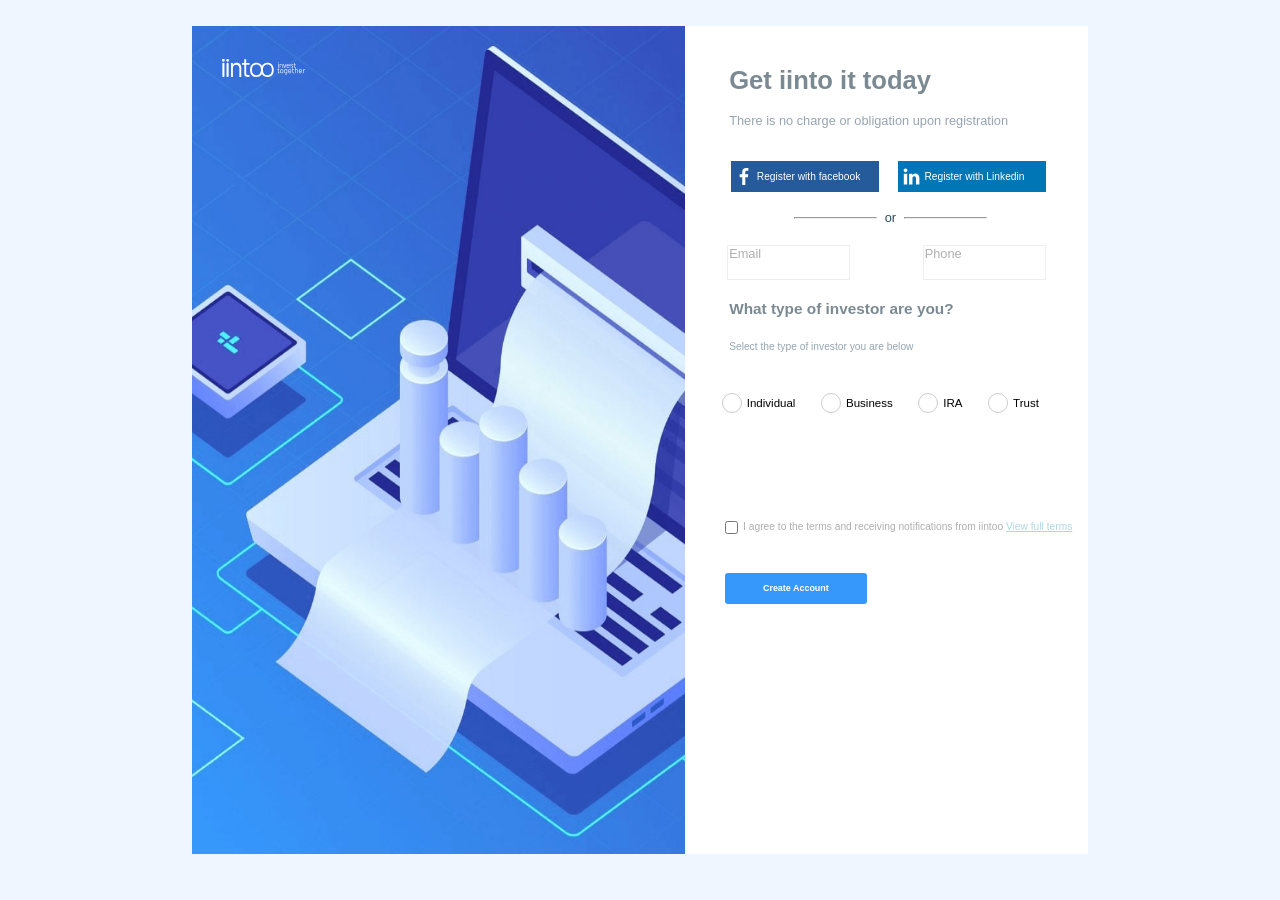
<file: index.html>
<!DOCTYPE html>
<html lang="en">
<head>
  <meta charset="UTF-8">
  <meta name="viewport" content="width=device-width, initial-scale=1.0">
  <link rel="stylesheet" href="code.css">
  <title>Homework</title>
</head>
<body>
  <main>
    <section>
      <div class="first-block">
        <div class="image-container">
          <img src="bg.jpg" alt="main_img" class="main-image">
          <img src="logo.svg" alt="logo" class="logo">
        </div>
      </div>
      <div class="second-block">
        <div class="second-part">
          <H1 class="opening-text">
            Get iinto it today
          </H1>
          <p class="opening-text_subhead">
            There is no charge or obligation upon registration
          </p>
          <div class="link-sm">
            <a href="#" class="link-disc">
              <div class="facebook-logo">
                <img src="facebook.svg" alt="facebook" class="social-logo_img">
                <div class="link-sm_text">
                  <p class="social-logo_text">Register with facebook</p>
                </div>
              </div>
            </a>
            <a href="#" class="link-disc">
              <div class="linkedin-logo">
                <img src="linkedin.svg" alt="facebook" class="social-logo_img">
                <div class="link-sm_text">
                  <p class="social-logo_text">Register with Linkedin</p>
                </div>
              </div>
            </a>
          </div>
          <div class="or">
            <hr>
             <p class="or-text"> or </p> 
            <hr>
          </div>   
          <div class="input-container">
            <div class="input-block_em">
              <label for="email" class="labelem">Email</label>
              <input type="email" id="email" class="email">
              <div class="hidden">
              </div>
            </div>
            <div class="input-block_ph">
              <label for="Phone" class="labelph">Phone</label>
              <input type="text" id="Phone" class="phone">
              <div class="hidden">
              </div>
            </div>
          </div>  
          <H2 class="opening-text-2">
            What type of investor are you?
          </H2>
          <p class="opening-text_subhead-2">
            Select the type of investor you are below
          </p> 
          <div class="radio-button">
            <div class="choose">
              <input type="radio" id="Individual" class="individual" name="investor-type" value="Individual">
              <label for="Individual" class="label-radio" title="Choose only one">Individual</label>
              <div class="discription-individual">
                I am a natural person investing on my <br>
                own behalf as a sole owner, joint tenant, <br>
                or tenant in common.
              </div>   
            </div>
            <div class="choose">
              <input type="radio" id="Business" class="business" name="investor-type" value="Business">
              <label for="Business" class="label-radio" title="Choose only one">Business</label>
              <div class="discription-business">
                I am investing on behalf of a company. <br>
                I manage corporate liquidity and create financial <br>
                reserves through a business account to scale operations and protect assets.
              </div>   
            </div>
            <div class="choose">
              <input type="radio" id="IRA" class="ira" name="investor-type" value="IRA">
              <label for="IRA" class="label-radio" title="Choose only one">IRA</label>
              <div class="discription-ira">
                I am saving for retirement individually.<br>
                  I use a personal account with tax advantages for <br>
                long-term planning to maximize net returns and ensure future financial stability.
              </div>   
            </div>
            <div class="choose">
              <input type="radio" id="Trust" class="trust" name="investor-type" value="Trust">
              <label for="Trust" class="label-radio" title="Choose only one">Trust</label>
              <div class="discription-trust">
                I am managing family capital or an inheritance.<br>
                  I ensure legal asset protection and structured wealth transfer<br>
                to beneficiaries through a trust to preserve fortune for future generations.
              </div>
            </div>
          </div>
          <div class="terms">
            <input type="checkbox" id="term">
            <label for="term" class="term-lb">I agree to the terms and receiving notifications from iintoo <a href="#" class="terms-link">View full terms</a></label>
          </div>
          <a href="#" class="reg">
            <div class="create-button">
              Create Account
            </div>
          </a>
        </div>
      </div>
    </section>
  </main>
</body>
</html>
</file>
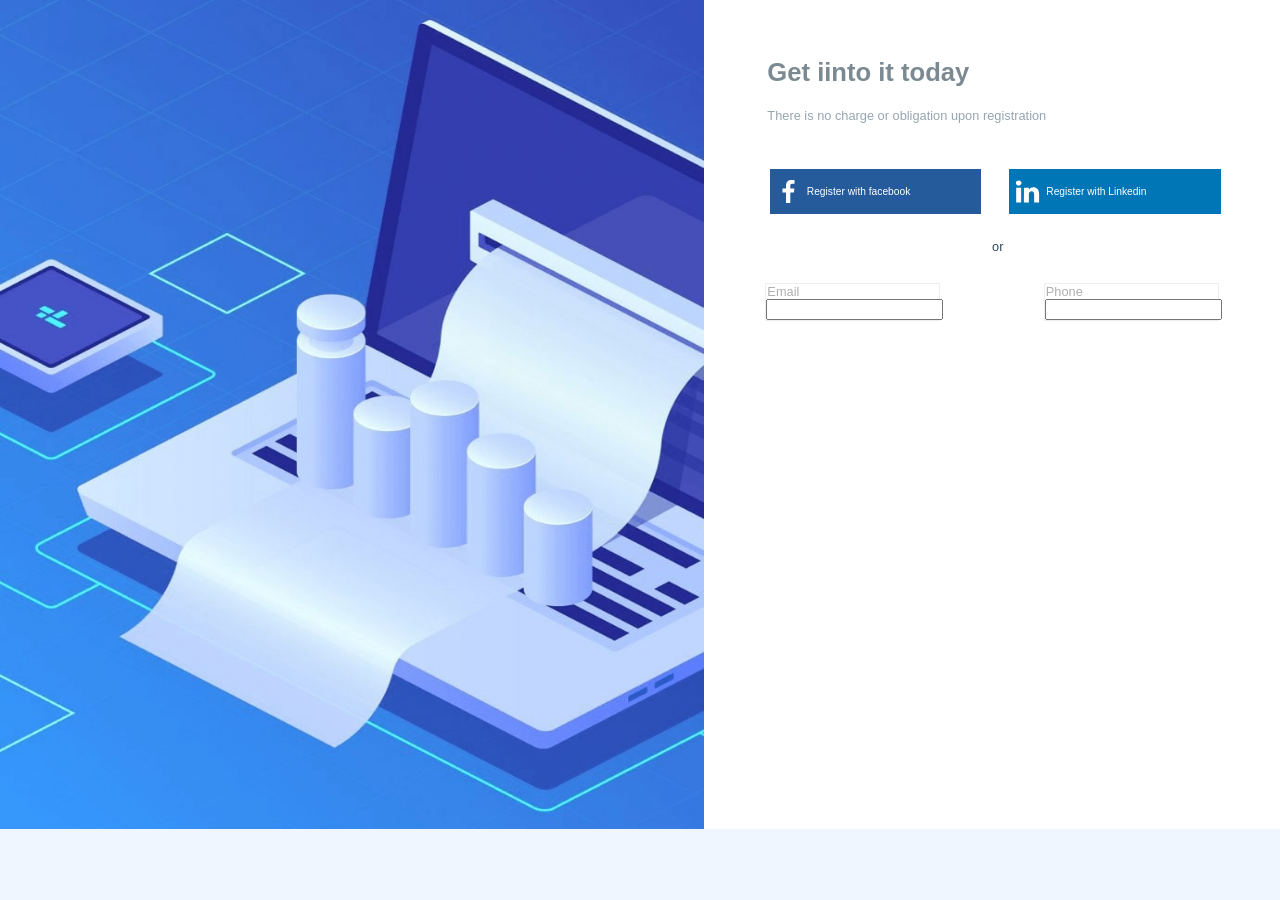
<file: lesson.html>
<!DOCTYPE html>
<html lang="en">
<head>
  <meta charset="UTF-8">
  <meta name="viewport" content="width=device-width, initial-scale=1.0">
  <link rel="stylesheet" href="/code.css">
  <title>Document</title>
</head>
<body>
  <section>
    <div class="first-block">
      <div class="image-container">
        <img src="/bg.jpg" alt="main_img" class="main-image">
      </div>
    </div>
    <div class="second-block">
      <div class="second-part">
        <H1 class="opening-text">
          Get iinto it today
        </H1>
        <p class="opening-text_subhead">
          There is no charge or obligation upon registration
        </p>
        <div class="link-sm">
          <a href="#" class="link-disc">
            <div class="facebook-logo">
              <img src="/facebook.svg" alt="facebook" class="social-logo_img">
              <div class="link-sm_text">
                <p class="social-logo_text">Register with facebook</p>
              </div>
            </div>
          </a>
          <a href="#" class="link-disc">
            <div class="linkedin-logo">
              <img src="/linkedin.svg" alt="facebook" class="social-logo_img">
              <div class="link-sm_text">
                <p class="social-logo_text">Register with Linkedin</p>
              </div>
            </div>
          </a>
        </div>
        <div class="or">
          <p class="or-text"> or </p> 
        </div>   
        <div class="input-container">
          <div class="input-block_em">
            <label for="email" class="labelem">Email</label>
            <input type="email" id="email">
            <div class="hidden">
            </div>
          </div>
          <div class="input-block_ph">
            <label for="Phone" class="labelph">Phone</label>
            <input type="text" id="Phone">
            <div class="hidden">
            </div>
          </div>
        </div>   
      </div>
    </div>
  </section>

</body>
</html>
</file>
<file: code.css>
*{
  margin: 0;
}

@font-face {
  font-family: 'Barlow';
  src: url('barlow.woff2');
  font-weight: normal;
  font-style: normal;
}

body{
  background-color: #EFF6FF;
}

main{
  width: 70%;
  margin-left: 15%;
  margin-top: 2%;
  height: 93vh;
  box-sizing: border-box;
}

section{
  display: flex;
  height: 93vh;
  box-sizing: border-box;
}
a{
  text-decoration: none;
}

.first-block{
  width: 55%;
  margin: 0;
  position: relative;
}
.main-image{
  width:100%;
  margin: 0;
  height: 99%;
}

.logo{
  position: absolute;
  width: 17%;
  top: 4%;
  left: 6%;
}

.image-container{
  width: 100%;
  height: 100%;
  display: flex;
  justify-content: center;
}

.link-disc{
  width: 35%;
}
.second-block{
  width: 45%;
  height: 100%;
}
.second-part{
  width: 100%;
  height: 99%;
  background-color: #FFFFFF;
}

.opening-text{
  width: 90%;
  color: #7B8A92;
  padding-top: 10%;
  height: 5%;
  font-family:Barlow, sans-serif;
  font-size: 2vw;
  margin-left: 11%;
}

.opening-text_subhead{
  margin-top: 1%;
  font-size: 1vw;
  width: 90%;
  margin-bottom: 10%;
  margin-left: 11%;
  color: #96A5B1;
  font-family:Barlow, sans-serif;
}

.link-sm{
  width: 99%;
  justify-content: center;
  display: flex;
  gap: 7%;
}

.facebook-logo{
  width: 100%;
  height: 80%;
  background-color:#255A9B;
  display: flex;
  padding: 3%;
  align-items: center;
}

.linkedin-logo{
  width: 100%;
  height: 80%;
  background-color:#0076B6;
  display: flex;
  padding: 3%;
  align-items: center;
}

.link-sm_text{
  height: 100%;
  display: flex;
  font-size: 0.8vw;
  justify-content: center;
  flex-direction: column-reverse;
  margin-left: 3%;
  width: 100%;
  font-family:Barlow, sans-serif;
}

.social-logo_text{
  color: white;
  width: 100%;
}

.social-logo_img{
  width: 15%;
  height: 70%;
}

hr{
  width:20%;
  margin-left: 2%;
}
.or{
  display: flex;
  justify-content: center;
  align-items: center;
}

.or-text{
  margin-left: 2%;
  margin-top:5%;
  font-family:Barlow, sans-serif;
  color: #2A4A5C;
  margin-bottom:5%;
  font-size: 1vw;
}

.input-container{
  display: flex;
  justify-content: center;
}

.input-block_em{
  position: relative;
  width: 30%;
  border: #EEEEEE 0.6px solid;
}

.input-block_ph{
  position: relative;
  width: 30%;
  margin-left: 18%;
  border: #EEEEEE 0.6px solid;
}
.labelem{
  margin: 0;
  margin-left: 1px;
  display: block;
  font-family:Barlow, sans-serif;
  color: #AFAFAF;
  font-size: 1vw;
  cursor: pointer;
}

.labelph{
  margin: 0;
  margin-left: 1px;
  display: block;
  font-family:Barlow, sans-serif;
  color: #AFAFAF;
  font-size: 1vw;
  cursor: pointer;
}

.email{
  outline:none;
  border:#EEEEEE;
  width:9vw;
  margin-top: 0;
  padding-top: 2px;
  margin-left:1px;
  bottom: 0;
  cursor: pointer;
}

.phone{
  outline:none;
  border:#EEEEEE;
  width:9vw;
  padding-top: 2px;
  margin-top: 0;
  margin-left:1px;
  bottom: 0;
  cursor: pointer;
}

.hidden{
  position: absolute;
  top: 0;
  background-color: blue;
  width:1.5px;
  height:0;
  transition:0.4s ease;
}
input:focus + .hidden{
  height: 2.5vw;
}

.opening-text-2{
  width: 90%;
  color: #7B8A92;
  height: 3%;
  margin-top: 5%;
  font-family:Barlow, sans-serif;
  font-size: 1.2vw;
  margin-left: 11%;
}

.opening-text_subhead-2{
  margin-top: 4%;
  font-size: 0.8vw;
  width: 90%;
  margin-left: 11%;
  color: #96A5B1;
  font-family:Barlow, sans-serif;
}

.radio-button{
  display: flex;
  margin-top: 10%;
  margin-left: 6%;
  justify-content: space-around;
  position: relative;
  width: 85%;
  height: 13%;
}

.choose{
  display: flex;
  align-items: center;
  gap: 5px;
  height: 20%;
}

.label-radio{
  cursor: pointer;
  font-family:Barlow, sans-serif;
  font-size: 0.9vw;
}

.individual[type="radio"]{
    appearance: none;
    width: 20px;
    height: 20px;
    border: 1.45px solid #ccc;
    border-radius: 50%;
    outline: none;
    cursor: pointer;
}

.individual[type="radio"]:checked{
    border-color:white;
    background-color: white;
    box-shadow: inset 0 0 0 4px #007bff;
}

.business[type="radio"]{
      appearance: none;
    width: 20px;
    height: 20px;
    border: 1.45px solid #ccc;
    border-radius: 50%;
    outline: none;
    cursor: pointer;
}

.business[type="radio"]:checked{
    border-color:white;
    background-color: white;
    box-shadow: inset 0 0 0 4px #007bff;
}

.ira[type="radio"]{
      appearance: none;
    width: 20px;
    height: 20px;
    border: 1.45px solid #ccc;
    border-radius: 50%;
    outline: none;
    cursor: pointer;
}

.ira[type="radio"]:checked{
    border-color:white;
    background-color: white;
    box-shadow: inset 0 0 0 4px #007bff;
}

.trust[type="radio"]{
    appearance: none;
    width: 20px;
    height: 20px;
    border: 1.45px solid #ccc;
    border-radius: 50%;
    outline: none;
    cursor: pointer;
}

.trust[type="radio"]:checked{
    border-color:white;
    background-color: white;
    box-shadow: inset 0 0 0 4px #007bff;
  }

.discription-individual{
  position:absolute;
  color: #AFAFAF;
  font-family:Barlow, sans-serif;
  font-size: 0.7vw;
  display: none;
  bottom:10%;
  left: 10%;
  box-shadow: 0 0px 10px #96A5B1;
  border-radius: 5px;
  padding: 1%;
  user-select: none;
}

.individual[type="radio"]:checked ~ .discription-individual{
  display: block;
}

.discription-business{
  position:absolute;
  font-family:Barlow, sans-serif;
  font-size: 0.7vw;
  display: none;
  bottom:10%;
  color: #AFAFAF;
  left: 10%;
  box-shadow: 0 0px 10px #96A5B1;
  border-radius: 5px;
  padding: 1%;
  user-select: none;
}

.business[type="radio"]:checked ~ .discription-business{
  display: block;
}

.discription-ira{
  position:absolute;
  font-family:Barlow, sans-serif;
  color: #AFAFAF;
  font-size: 0.7vw;
  display: none;
  bottom:10%;
  left: 10%;
  box-shadow: 0 0px 10px #96A5B1;
  border-radius: 5px;
  padding: 1%;
  user-select: none;
}

.ira[type="radio"]:checked ~ .discription-ira{
  display: block;
}

.discription-trust{
  position:absolute;
  color: #AFAFAF;
  font-family:Barlow, sans-serif;
  font-size: 0.7vw;
  display: none;
  bottom:10%;
  left: 10%;
  box-shadow: 0 0px 10px #96A5B1;
  border-radius: 5px;
  padding: 1%;
  user-select: none;
}

.trust[type="radio"]:checked ~ .discription-trust{
  display: block;
}

.terms{
  display:flex;
  font-size: 0.8vw;
  padding-left: 10%;
  gap: 5px;
  font-family:Barlow, sans-serif;
  color: #AFAFAF;
  margin-top: 10%;
}

.term-lb{
  user-select: none;
}

.terms-link{
  color: lightblue;
  text-decoration-line:underline;
  text-decoration-color: lightblue;
}

.reg{
  display: flex;
  align-items: center;
  margin-top: 10%;
  margin-left: 10%;
  height: 2.5%;
}

.create-button{
  background-color:#3698FB;
  border-radius: 3px;
  width: 39%;
  height:100%;
  display:flex;
  align-items: center;
  justify-content: center;
  font-size: 0.7vw;
  font-weight: 600;
  text-align: center;
  color:#FFFFFF;
  margin-top: 5%;
  padding: 1.5% 0 1.5% 0;
  font-family:Barlow, sans-serif;
  margin-bottom: 10px;
}



@media (max-height: 960px) {
  .opening-text{
    padding-top: 10%;
  }

  .opening-text_subhead{
    margin-top: 1.5%;
    margin-bottom:8%;
  }
  .opening-text_subhead-2{
    margin-bottom: 5%;
  }

  .terms{
    margin-top: 5%;
  }
}
</file>
